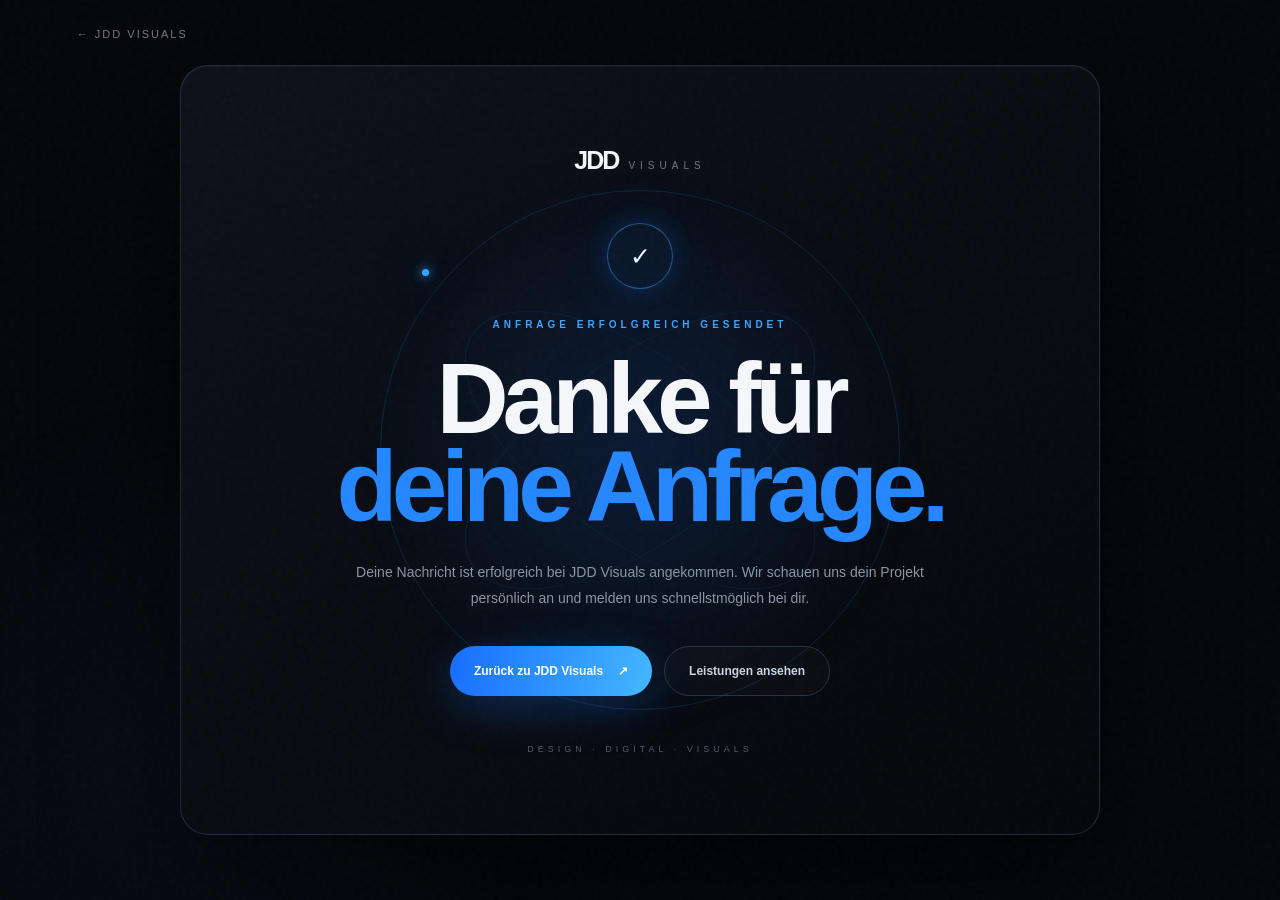
<file: thanks.html>
<!doctype html>
<html lang="de">
<head>
  <meta charset="UTF-8">
  <meta name="viewport" content="width=device-width, initial-scale=1.0">
  <meta name="theme-color" content="#05070b">
  <meta name="description" content="Vielen Dank für deine Anfrage bei JDD Visuals.">
  <title>Danke für deine Anfrage — JDD Visuals</title>
  <link rel="icon" type="image/png" href="assets/favicon.png">

  <style>
    *{box-sizing:border-box}
    html{scroll-behavior:smooth}
    body{
      margin:0;
      min-height:100vh;
      overflow-x:hidden;
      background:#05070b;
      color:#f5f7fb;
      font-family:Inter,Arial,Helvetica,sans-serif;
    }

    body:before{
      content:"";
      position:fixed;
      inset:0;
      pointer-events:none;
      background:
        radial-gradient(circle at 50% 42%,rgba(31,111,255,.13),transparent 34%),
        radial-gradient(circle at 15% 85%,rgba(30,100,180,.08),transparent 28%);
      z-index:0;
    }

    .noise{
      position:fixed;
      inset:0;
      pointer-events:none;
      opacity:.035;
      z-index:20;
      background-image:url("data:image/svg+xml,%3Csvg viewBox='0 0 180 180' xmlns='http://www.w3.org/2000/svg'%3E%3Cfilter id='n'%3E%3CfeTurbulence type='fractalNoise' baseFrequency='.9' numOctaves='4' stitchTiles='stitch'/%3E%3C/filter%3E%3Crect width='100%25' height='100%25' filter='url(%23n)' opacity='.7'/%3E%3C/svg%3E");
    }

    .page{
      position:relative;
      z-index:1;
      min-height:100vh;
      display:grid;
      place-items:center;
      padding:40px 20px;
    }

    .back{
      position:fixed;
      top:28px;
      left:6vw;
      z-index:10;
      color:#777;
      text-decoration:none;
      font-size:11px;
      letter-spacing:2px;
      text-transform:uppercase;
      transition:.25s ease;
    }
    .back:hover{color:#fff;transform:translateX(-3px)}

    .card{
      position:relative;
      width:min(920px,100%);
      min-height:620px;
      display:flex;
      flex-direction:column;
      justify-content:center;
      align-items:center;
      text-align:center;
      padding:80px clamp(25px,7vw,90px);
      overflow:hidden;
      border:1px solid rgba(89,123,157,.28);
      border-radius:28px;
      background:
        linear-gradient(145deg,rgba(13,18,27,.94),rgba(5,7,11,.98));
      box-shadow:
        0 40px 120px rgba(0,0,0,.65),
        inset 0 1px 0 rgba(255,255,255,.035);
    }

    .card:before{
      content:"";
      position:absolute;
      width:620px;
      height:620px;
      border-radius:50%;
      left:50%;
      top:50%;
      transform:translate(-50%,-50%);
      background:radial-gradient(circle,rgba(27,119,255,.14),transparent 62%);
      filter:blur(20px);
      pointer-events:none;
    }

    .orb{
      position:absolute;
      width:520px;
      height:520px;
      border:1px solid rgba(49,132,255,.18);
      border-radius:50%;
      pointer-events:none;
      animation:spin 18s linear infinite;
    }

    .orb:before,
    .orb:after{
      content:"";
      position:absolute;
      inset:55px;
      border:1px solid rgba(49,132,255,.13);
      border-radius:50%;
      transform:rotate(55deg) scaleX(.45);
    }

    .orb:after{
      transform:rotate(-55deg) scaleX(.45);
    }

    .orb-dot{
      position:absolute;
      top:15%;
      left:8%;
      width:7px;
      height:7px;
      border-radius:50%;
      background:#35a7ff;
      box-shadow:0 0 10px #35a7ff,0 0 30px #1687ff,0 0 70px rgba(24,135,255,.8);
    }

    .brand{
      position:relative;
      z-index:2;
      display:flex;
      align-items:baseline;
      gap:10px;
      margin-bottom:48px;
    }

    .brand strong{
      font-size:25px;
      font-weight:900;
      letter-spacing:-2px;
    }

    .brand span{
      color:#6f7885;
      font-size:10px;
      letter-spacing:5px;
    }

    .eyebrow{
      position:relative;
      z-index:2;
      color:#3ca5ff;
      font-size:10px;
      font-weight:700;
      letter-spacing:4px;
      text-transform:uppercase;
      margin-bottom:24px;
    }

    .check{
      position:relative;
      z-index:2;
      width:66px;
      height:66px;
      display:grid;
      place-items:center;
      margin-bottom:30px;
      border:1px solid rgba(54,160,255,.5);
      border-radius:50%;
      color:#eaf5ff;
      font-size:25px;
      background:rgba(20,100,180,.08);
      box-shadow:
        0 0 25px rgba(30,130,255,.2),
        0 0 70px rgba(30,130,255,.1);
      animation:pulse 2.5s ease-in-out infinite;
    }

    h1{
      position:relative;
      z-index:2;
      margin:0;
      max-width:780px;
      font-size:clamp(52px,8vw,100px);
      line-height:.88;
      letter-spacing:-6px;
      font-weight:900;
    }

    h1 span{color:#2587ff}

    .text{
      position:relative;
      z-index:2;
      max-width:600px;
      margin:30px auto 0;
      color:#8a95a3;
      font-size:14px;
      line-height:1.8;
    }

    .actions{
      position:relative;
      z-index:2;
      display:flex;
      gap:12px;
      flex-wrap:wrap;
      justify-content:center;
      margin-top:35px;
    }

    .button{
      display:inline-flex;
      align-items:center;
      justify-content:center;
      gap:15px;
      min-height:50px;
      padding:14px 24px;
      border-radius:999px;
      text-decoration:none;
      font-size:12px;
      font-weight:800;
      transition:.25s ease;
    }

    .button.primary{
      color:#fff;
      background:linear-gradient(100deg,#176dff,#42b8ff);
      box-shadow:0 12px 45px rgba(25,120,255,.28);
    }

    .button.primary:hover{
      transform:translateY(-3px);
      box-shadow:0 18px 55px rgba(25,120,255,.42);
    }

    .button.ghost{
      color:#cbd4df;
      border:1px solid #283443;
      background:rgba(255,255,255,.015);
    }

    .button.ghost:hover{
      color:#fff;
      border-color:#49627c;
      transform:translateY(-3px);
    }

    .meta{
      position:relative;
      z-index:2;
      margin-top:48px;
      color:#4f5a67;
      font-size:9px;
      letter-spacing:4px;
      text-transform:uppercase;
    }

    @keyframes spin{to{transform:rotate(360deg)}}
    @keyframes pulse{
      0%,100%{box-shadow:0 0 25px rgba(30,130,255,.18),0 0 70px rgba(30,130,255,.08)}
      50%{box-shadow:0 0 35px rgba(30,130,255,.35),0 0 90px rgba(30,130,255,.16)}
    }

    @media(max-width:600px){
      .page{padding:22px 14px}
      .back{position:absolute;top:20px;left:20px}
      .card{
        min-height:calc(100vh - 44px);
        border-radius:22px;
        padding:70px 22px 50px;
      }
      .orb{width:390px;height:390px}
      .brand{margin-bottom:40px}
      h1{letter-spacing:-3.5px}
      .text{font-size:13px}
      .actions{width:100%;flex-direction:column}
      .button{width:100%}
      .meta{margin-top:35px}
    }

    @media(prefers-reduced-motion:reduce){
      .orb,.check{animation:none}
      *{scroll-behavior:auto!important}
    }
  </style>
</head>

<body>
  <div class="noise"></div>

  <main class="page">
    <a class="back" href="./">← JDD Visuals</a>

    <section class="card">
      <div class="orb"><span class="orb-dot"></span></div>

      <div class="brand">
        <strong>JDD</strong>
        <span>VISUALS</span>
      </div>

      <div class="check">✓</div>

      <div class="eyebrow">Anfrage erfolgreich gesendet</div>

      <h1>Danke für<br><span>deine Anfrage.</span></h1>

      <p class="text">
        Deine Nachricht ist erfolgreich bei JDD Visuals angekommen.
        Wir schauen uns dein Projekt persönlich an und melden uns
        schnellstmöglich bei dir.
      </p>

      <div class="actions">
        <a class="button primary" href="./">
          Zurück zu JDD Visuals <span>↗</span>
        </a>
        <a class="button ghost" href="./#services">
          Leistungen ansehen
        </a>
      </div>

      <div class="meta">Design · Digital · Visuals</div>
    </section>
  </main>
</body>
</html>
</file>
